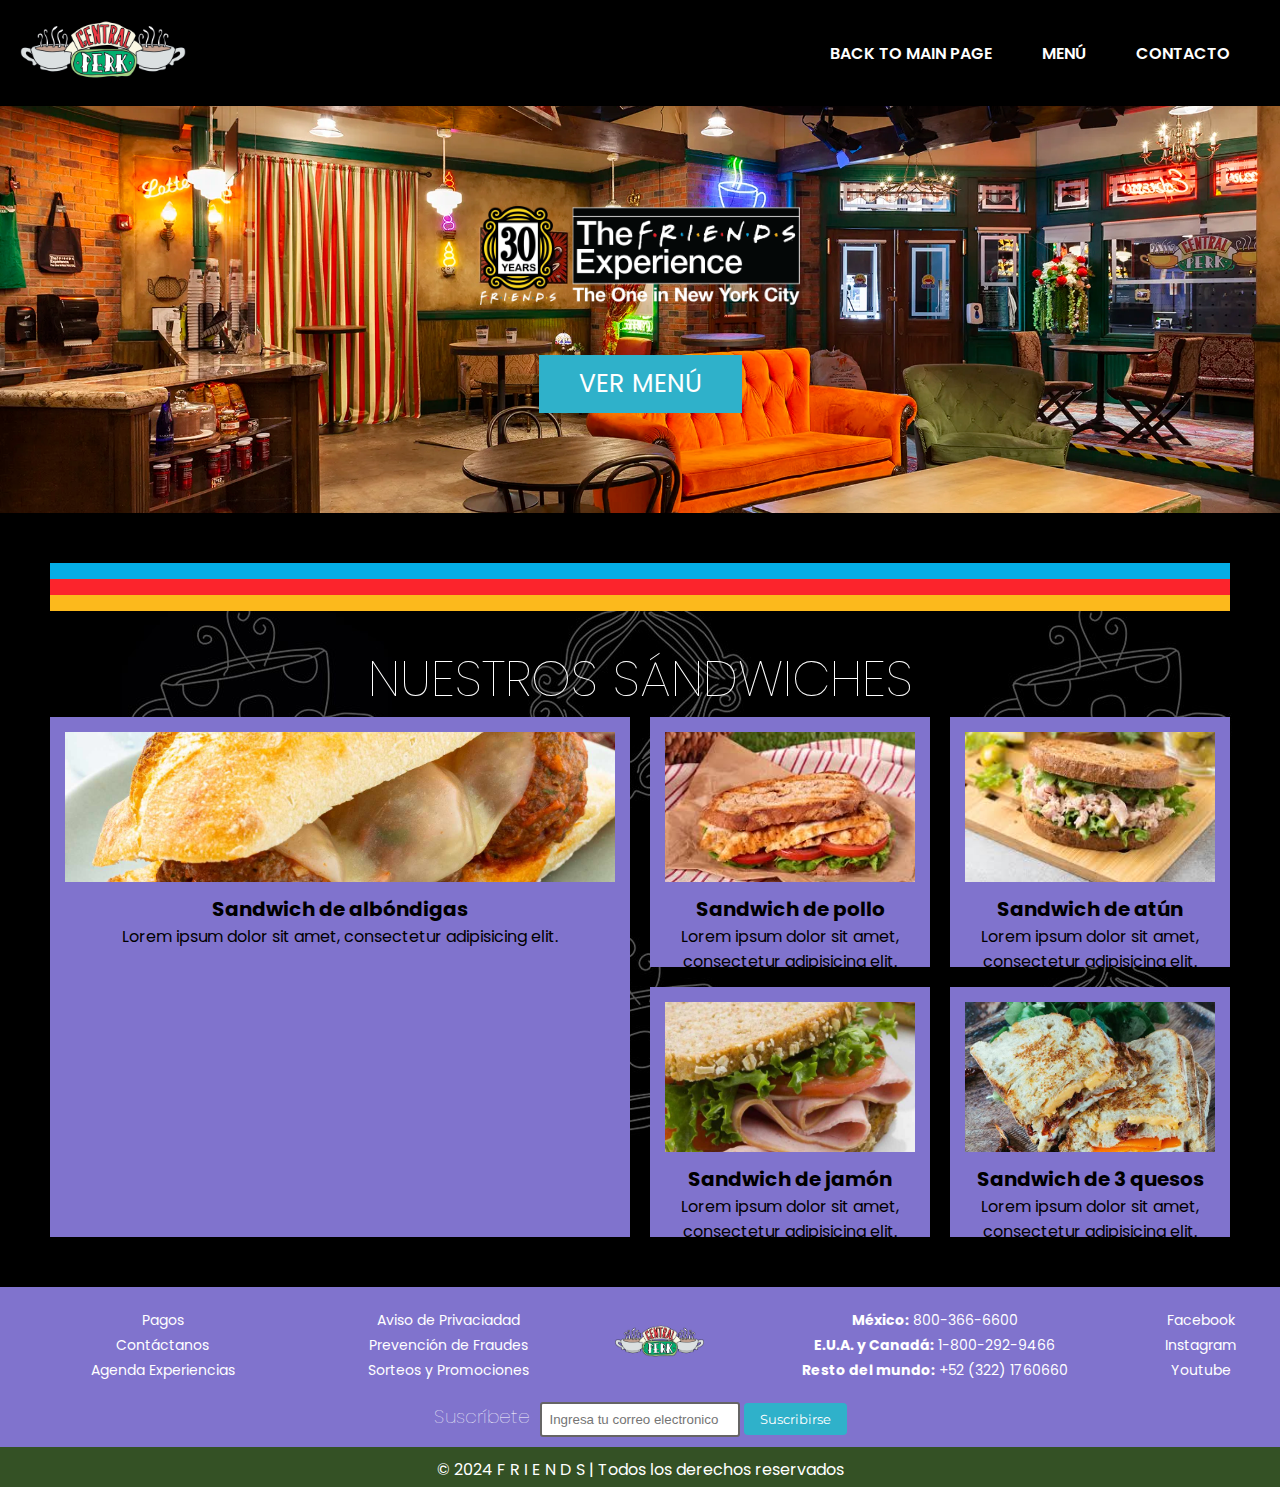
<file: menu.html>
<!DOCTYPE html>
<html lang="en">
<head>
    <meta charset="UTF-8">
    <meta name="viewport" content="width=device-width, initial-scale=1.0">
    <title>Menu</title>
    <link rel="stylesheet" href="style.css">
    <link rel="stylesheet" href="https://cdnjs.cloudflare.com/ajax/libs/font-awesome/6.6.0/css/all.min.css" integrity="sha512-Kc323vGBEqzTmouAECnVceyQqyqdsSiqLQISBL29aUW4U/M7pSPA/gEUZQqv1cwx4OnYxTxve5UMg5GT6L4JJg==" crossorigin="anonymous" referrerpolicy="no-referrer" />
</head>

<body>
    <header>
        <nav class="navbar">
            <div class="logo">
                <img src="img-friends/logo central perk.webp" alt="">
            </div>
            <ul class="nav-links">
                <li><a href="#" onclick="redirigir('index.html')">BACK TO MAIN PAGE</a></li>
                <li><a href="#sandwiches">MENÚ</a></li>
                <li><a href="#footer-id">CONTACTO</a></li>
            </ul>
        </nav>
    </header>


    <section class="hero">
        <div class="hero-content">
            <img src="img-friends/the friends experience.webp" alt="">
            <a href="#"  onclick="redirigir('menu.html')" id="btn-compra-inicio">VER MENÚ</a>
        </div>
    </section>


    <section id="sandwiches">
        <div id="franja-azul"></div>
        <div id="franja-roja"></div>
        <div id="franja-amarilla"></div>
        <h2>NUESTROS SÁNDWICHES</h2>
        <div class="grid-sandwich">

            <div class="sandwich">
                <img src="img/albondigas.jpg" alt="sandwich">
                <h3>Sandwich de albóndigas</h3>
                <p>Lorem ipsum dolor sit amet, consectetur adipisicing elit.</p>
            </div>

            <div class="sandwich">
                <img src="img/sandwich.jpg" alt="sandwich">
                <h3>Sandwich de pollo</h3>
                <p>Lorem ipsum dolor sit amet, consectetur adipisicing elit.</p>
            </div>
            
            <div class="sandwich">
                <img src="img/atun.jpg" alt="sandwich">
                <h3>Sandwich de atún</h3>
                <p>Lorem ipsum dolor sit amet, consectetur adipisicing elit.</p>
            </div>
            
            <div class="sandwich">
                <img src="img/jamon.jpg" alt="sandwich">
                <h3>Sandwich de jamón</h3>
                <p>Lorem ipsum dolor sit amet, consectetur adipisicing elit.</p>
            </div>
            
            <div class="sandwich">
                <img src="img/3 quesos.jpg" alt="sandwich">
                <h3>Sandwich de 3 quesos</h3>
                <p>Lorem ipsum dolor sit amet, consectetur adipisicing elit.</p>
            </div>
        </div>
    </section>

    <footer id="footer-id">
        <div class="container-footer">
            <div class="lista-footer lista-extendida">
                <ul>
                    <li><a href="#">Pagos</a></li>
                    <li><a href="#">Contáctanos</a></li>
                    <li><a href="#">Agenda Experiencias</a></li>
                </ul>
            </div>
            <div class="lista-footer">
                <ul>
                    <li><a href="#">Aviso de Privaciadad</a></li>
                    <li><a href="#">Prevención de Fraudes</a></li>
                    <li><a href="#">Sorteos y Promociones</a></li>
                </ul>
            </div>
            <div class="lista-footer">
                <img src="img-friends/logo central perk.webp" alt="">
            </div>
            <div class="lista-footer lista-extendida2">
                <ul>
                    <li><a href="#"><span>México:</span> 800-366-6600</a></li>
                    <li><a href="#"><span>E.U.A. y Canadá:</span> 1-800-292-9466</a></li>
                    <li><a href="#"><span>Resto del mundo:</span> +52 (322) 1760660</a></li>
                </ul>
            </div>
            <div class="lista-footer">
                <ul>
                    <li><a href="#"><i class="fa-brands fa-facebook"> </i> Facebook</a></li>
                    <li><a href="#"><i class="fa-brands fa-instagram"> </i> Instagram</a></li>
                    <li><a href="#"><i class="fa-brands fa-youtube"> </i> Youtube</a></li>
                </ul>
            </div>
        </div>
        <div class="newsletter">
            <h3>Suscríbete</h3>
            <form action="">
                <input type="email" placeholder="Ingresa tu correo electronico" required>
                <button type="submit">Suscribirse</button>
            </form>
        </div>
        <div class="container-footer-b">
            <p>&#169 2024 F R I E N D S | Todos los derechos reservados</p>
        </div>
    </footer>
    
<script src="main.js"></script>
</body>
</html>
</file>
<file: style.css>
@import url('https://fonts.googleapis.com/css2?family=Montserrat:ital,wght@0,100..900;1,100..900&display=swap');
@import url('https://fonts.googleapis.com/css2?family=Poppins:ital,wght@0,100;0,200;0,300;0,400;0,500;0,600;0,700;0,800;0,900;1,100;1,200;1,300;1,400;1,500;1,600;1,700;1,800;1,900&family=Quicksand:wght@300..700&display=swap');

*{
    padding: 0;
    margin: 0;
    box-sizing: border-box;
}

body{
    font-family: "Poppins"
}

.container {
    display: block;
    max-width: 2200px;
    margin: 0 auto;
}

/***HEADER***/


.navbar{
    display: flex;
    justify-content: space-between;
    align-items: center;
    padding: 20px;
    background-color: black;
}

.logo img{
    width: 13vw;
}

.nav-links{
    list-style: none;
    margin: 0;
    padding: 0;
    display: flex;
}

.nav-links :hover{
    color: #cd3229;
}

.nav-links li{
    margin-left: 20px;
}

.nav-links a{
    text-decoration: none;
    color: #fff;
    font-size: px;
    font-weight:600;
    margin-right: 30px;
}

#btn-compra-inicio{
    padding: 10px 40px;
    background-color: #2fb1ca;
    color: white;
    text-decoration: none;
    font-size: 25px;
    border: none;
    margin-top: 30px;
}

.hero-content a :hover{
    color: black;
}

.hero{
    background-image: url(img-friends/CentralPerkPrivateEvents-jpg.webp);
    background-size: cover;
    background-position: center;
    text-align: center;
    color: white;
    padding: 100px 0;
}

.hero-content{
    display: flex;
    flex-direction: column;
    align-items: center;
}

.hero-content img{
    width: 25vw;
    margin-bottom: 20px;
}


.hero p{
    font-size: 25px;
    margin-bottom: 20px;
    background-color: rgb(207, 155, 77);
    margin-top: 5px;
    margin-top: 5px;
    backdrop-filter: blur(10px); /*Para blurear el fondo*/
    width: 50vw;
}

.hero p span{
    font-style: italic;
}


/****TERMINA HEADER, COMIENZA CONTENIDO****/

.container{
    background-image: url(img-friends/background\ negro.jpg);
}

.product-list{
    display: flex;
    justify-content: space-around;
    flex-wrap: wrap;
}

.product{
    width: 300px;
    margin-bottom: 100px;
}

.product img{
    width: 100%;
    height: 200px;
    object-fit: cover;
}

#product-list {
    display: flex;
    justify-content: space-around;
}

#featured-products h2 {
    font-size: 50px;
    font-weight:lighter;
    text-align: center;
    padding-top: 30px;
    padding-bottom: 30px;
    color: white;
} 

.bebidas{
    display: flex;
    justify-content: center;
}

.card-bebida{
    height: 270px;
    width: 150px;
    padding: 0;
    margin-right: 20px;
    display: flex;
    justify-content: center;
    align-items: flex-end;
    border-radius: 10px;
    overflow: hidden; /* Asegura que la imagen no se desborde */
    transition: transform 0.3s ease-in-out; /* Transición suave para el efecto de zoom */
    background-size: cover;
    background-position: center; 
}

.img1{
    background-image: url(img/americano.jpg);
}

.img2{
    background-image: url(img/capuccino.jpg);
}

.img3{
    background-image: url(img/coldbrew.jpg);
}

.img4{
    background-image: url(img/MATCHA.jpg);
}

.img5{
    background-image: url(img/TARO.png);
}

.img6{
    background-image: url(img/DRAGONFRUIT.webp);
}


.card-bebida:hover .img1 {
    background-size: 120%; /* Aumenta el tamaño de la imagen al hacer hover */
}

.card-bebida:hover {
    transform: scale(1.05); /* Ligeramente aumenta el tamaño de la tarjeta */
}

.card-bebida h3{
    color: white;
    font-size: 11px;
    font-weight: 500;
    backdrop-filter: blur(10px);
    text-align: center;
    width: 100%;
    height: 40px;
    padding-top: 12px;
    margin: 0;
    border-bottom-left-radius: 10px;
    border-bottom-right-radius: 10px;
}

.card-bebida h3 span{
    color: black;
}

/*POSTRES*/
.postres{
    padding: 50px;
    text-align: center;
    color: white;
}

.grid-container{
    display: grid;
    grid-template-columns: repeat(auto-fit, minmax(300px,1fr)); /*responsive*/
    gap: 20px;
}

.postre img{
    width: 100%;
    height: 200px;
    object-fit: cover;
}

/***SECCIÓN BEST SELLERS****/

#best-sellers{
    align-items: center;
}

#franja-azul{
    border: 8px solid #05ade5;
}

#franja-roja{
    border: 8px solid #fc242c;
}

#franja-amarilla{
    border: 8px solid #fcb91c;
}

#titulo h3{
    text-align: center;
    color: white;
    font-size: 50px;
    font-weight:lighter;
    padding-top: 30px;
    padding-bottom: 30px;
}

#best-sellers p{
    text-align: center;
    color: white;;
}

.card{
    height: 300px;
    width: 340px;
    padding: 0;
    margin-right: 20px;
    display: flex;
    justify-content: center;
    align-items: flex-end;
    overflow: hidden; /* Asegura que la imagen no se desborde */
    transition: transform 0.3s ease-in-out; /* Transición suave para el efecto de zoom */
    background-size: cover;
    background-position: center;
    transition: background-size 0.3s ease-in-out; /* Transición para el zoom */
}

.card1 {
    background-image: url(img-friends/best-sellers/central\ perk\ pin.webp);
}

.card2 {
    background-image: url(img-friends/best-sellers/central\ perk\ playera.webp);
}

.card3 {
    background-image: url(img-friends/best-sellers/crap\ bag\ tote.webp);
}

.card4 {
    background-image: url(img-friends/best-sellers/How\ you\ doin\ jersey.webp);
}

.card5 {
    background-image: url(img-friends/best-sellers/hugsy.webp);
}

.card6 {
    background-image: url(img-friends/best-sellers/Marco\ amarillo.webp);
}

.card7 {
    background-image: url(img-friends/best-sellers/Taza\ Central\ Perk.webp);
}

.card-titulo{
    color: black;
    background-color: #8073cd;
    text-align: center;
    width: 100%;
    height: 40px;
    padding-top: 12px;
    font-family: "Montserrat";
    font-size: 12px;
    font-weight: 600;
}

.splide.is-initialized, .splide.is-rendered {
    visibility: visible;
    width: 200vh;
    display: flex;
    justify-content: center;
    margin: 0 auto;
}

.card:hover .card1 {
    background-size: 120%; /* Aumenta el tamaño de la imagen al hacer hover */
}

.card:hover {
    transform: scale(1.05); /* Ligeramente aumenta el tamaño de la tarjeta */
}

/*Seccion de personal*/
.equipo-container{
    display: flex;
    justify-content: center;
    flex-wrap: wrap;
}

.equipo h2{
    color: white;
    text-align: center;
    font-size: 50px;
    font-weight:lighter;
    padding-top: 30px;
    padding-bottom: 30px;
}

.miembro{
    width: 200px;
    margin-bottom: 35px;
}
.miembro img{
    width: 150px;
    height: 150px;
    border-radius: 50%;
    object-fit: cover;
}

.miembro h3{
    color: white;
    text-align: left;
}

.miembro p{
    color: white;
    text-align: left;
}

/*experiencias*/



#parte-cinco h3{
    color: white;
    font-size: 35px;
    text-align: right;
    margin-bottom: 20px;
}

#parte-cinco h3 span{
    font-style: italic;
}

#galeria-2{
    width: 100vw;
}

.card-experiencias{
    display: flex;
    box-shadow: 0 0 15px rgba(0,0,0,0.5);
    border-radius: 10px;
    margin-right: 20px;
}

.columna-experiencias{
    align-items: center;
    background-color: white;
    width: 60vh;
    padding: 30px;
    border-top-right-radius: 10px;
    border-bottom-right-radius: 10px;
}

.columna-experiencias img{
    width: 80vw;
    padding-left: 1vw;
    padding-top: 4vh;
    margin-top: 10px;
}

.columna-experiencias p{
    color: black;
    text-align: center;
    padding: 5px;
}

.columna-experiencias p span{
    color: rgb(14, 107, 93);
}

.splide__slide img {
    vertical-align: bottom;
    width: 45vh;
    border-top-left-radius: 10px;
    border-bottom-left-radius: 10px;
}

.img-expeciencias img{
    height: 250px;
}

#experiencias-sec h2{
    color: white;
    text-align: center;
    font-size: 50px;
    font-weight:lighter;
    padding-top: 30px;
}



/*footer*/
.container-footer{
    background-color: #8073cd;
    display: flex;
    justify-content: space-around;
    align-items: center;
}

.container-footer-b{
    background-color: #345125;
    color: white;
}

.lista-footer{
    text-align: center;
    padding: 20px;
}

.lista-extendida{
    width: 280px;
}

.lista-extendida2{
    width: 330px;
}

.lista-footer ul{
    list-style: none;
}

.lista-footer a{
    text-decoration: none;
    color: white;
    font-size: 14px;
}

.lista-footer a span{
    font-weight: bold;
}

.lista-footer img{
    width: 7vw;
}

.container-footer-b p{
    text-align: center;
    height: 40px;
    padding: 10px;
}

.newsletter{
    background-color: #8073cd;
    display: flex;
    justify-content: center;
}

.newsletter h3{
    color: white;
    font-weight: lighter;
    margin-right: 10px;
}

.newsletter input[type="email"]{
    padding: 8px;
    border: 2px solid rgb(102, 101, 101);
    border-radius: 3px;
    margin-bottom: 10px;
    width: 200px;
}

.newsletter button[type="submit"]{
    background-color: #2fb1ca;
    color: white;
    padding: 8px 16px;
    border: none;
    border-radius: 4px;
    cursor: pointer;
    font-family: "Montserrat";
}



/****página independiente menu****/
#sandwiches{
    padding: 50px;
    text-align: center;
    background-image: url(img-friends/background\ negro.jpg);
}

#franja-azul, #franja-roja, #franja-amarilla{
    padding: 0;
}

.grid-sandwich{
    display: grid;
    grid-template-columns: repeat(4, 1fr); /*4 columnas de igual tamaño*/
    grid-template-rows: repeat(2, 250px);
    gap: 20px;
    grid-template-areas:
    "sandwich1 sandwich1 sandwich2 sandwich3"
    "sandwich1 sandwich1 sandwich4 sandwich5";
}

.sandwich{
    padding: 15px;
    background-color: #8073cd;
}

#sandwiches h2{
    color: white;
    text-align: center;
    font-size: 50px;
    font-weight:lighter;
    padding-top: 30px;
}

.sandwich h3{
    color: black;
    font-weight: bold;
    font-size: 20px;
    padding-top: 0;
}


.sandwich img{
    width: 100%;
    height: 150px;
    object-fit: cover;
    margin-bottom: 5px;
}

.sandwich:nth-child(1) {grid-area:sandwich1;}
.sandwich:nth-child(2) {grid-area:sandwich2;}
.sandwich:nth-child(3) {grid-area:sandwich3;}
.sandwich:nth-child(4) {grid-area:sandwich4;}
.sandwich:nth-child(5) {grid-area:sandwich5;}
</file>
